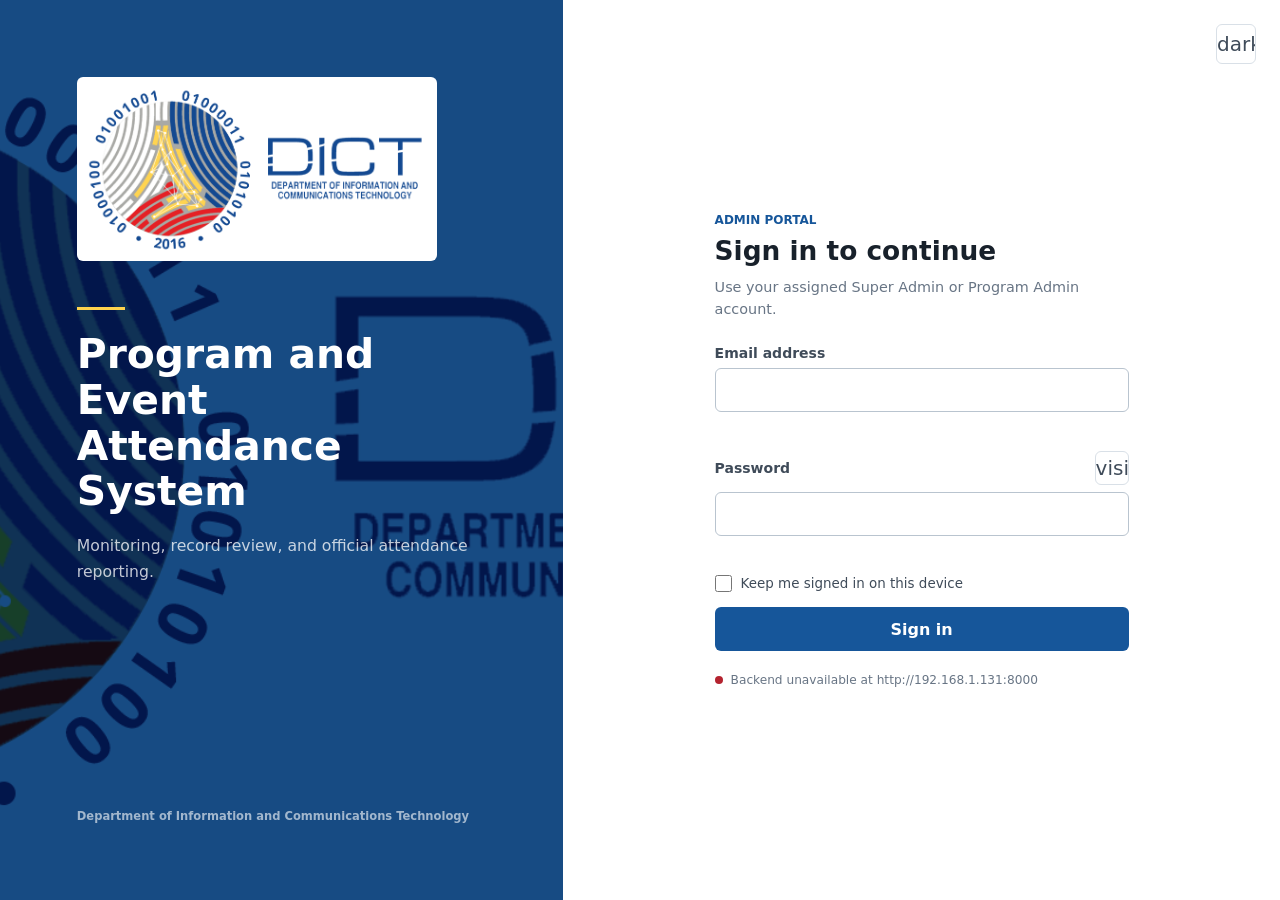
<file: frontend/index.html>
<!doctype html>
<html lang="en">
  <head>
    <meta charset="UTF-8" />
    <meta name="viewport" content="width=device-width, initial-scale=1" />
    <meta name="color-scheme" content="light dark" />
    <title>Admin Login | DICT Attendance System</title>
    <link rel="icon" type="image/png" href="./assets/favicon.png" />
    <link rel="stylesheet" href="./css/base.css" />
    <link rel="stylesheet" href="./css/login.css" />
    <script src="./js/config.js"></script>
    <script type="module" src="./js/login.js"></script>
  </head>
  <body class="login-page">
    <main class="login-layout">
      <section class="login-brand" aria-labelledby="system-name">
        <div class="brand-content">
          <img
            class="brand-image"
            src="./assets/dict-header.png"
            alt="Department of Information and Communications Technology"
          />
          <div class="brand-rule"></div>
          <h1 id="system-name">Program and Event Attendance System</h1>
          <p>Monitoring, record review, and official attendance reporting.</p>
        </div>
        <div class="brand-foot">Department of Information and Communications Technology</div>
      </section>

      <section class="login-panel" aria-labelledby="login-heading">
        <button id="login-theme-toggle" class="icon-button login-theme-toggle" type="button" title="Use dark theme" aria-label="Use dark theme" aria-pressed="false">
          <span class="material-symbols-outlined" aria-hidden="true">dark_mode</span>
        </button>
        <div class="login-form-wrap">
          <div class="mobile-brand">
            <img src="./assets/dict-header.png" alt="DICT" />
          </div>
          <p class="eyebrow">ADMIN PORTAL</p>
          <h2 id="login-heading">Sign in to continue</h2>
          <p class="login-subtitle">Use your assigned Super Admin or Program Admin account.</p>

          <div id="session-message" class="notice notice-info" hidden></div>
          <div id="login-error" class="notice notice-error" role="alert" hidden></div>

          <form id="login-form" novalidate>
            <div class="field-group">
              <label for="email">Email address</label>
              <input
                id="email"
                name="email"
                type="email"
                inputmode="email"
                autocomplete="username"
                maxlength="150"
                aria-describedby="email-error"
                required
              />
              <span id="email-error" class="field-error" aria-live="polite"></span>
            </div>

            <div class="field-group">
              <div class="label-row">
                <label for="password">Password</label>
                <button id="toggle-password" class="icon-button password-toggle" type="button" aria-controls="password" aria-pressed="false" aria-label="Show password" title="Show password">
                  <span class="material-symbols-outlined" aria-hidden="true">visibility</span>
                </button>
              </div>
              <input
                id="password"
                name="password"
                type="password"
                autocomplete="current-password"
                minlength="8"
                maxlength="72"
                aria-describedby="password-error"
                required
              />
              <span id="password-error" class="field-error" aria-live="polite"></span>
            </div>

            <label class="checkbox-row" for="remember">
              <input id="remember" name="remember" type="checkbox" />
              <span>Keep me signed in on this device</span>
            </label>

            <button id="login-button" class="primary-button full-width" type="submit">
              <span class="button-label">Sign in</span>
              <span class="button-spinner" aria-hidden="true"></span>
            </button>
          </form>

          <div class="connection-row" aria-live="polite">
            <span id="connection-dot" class="connection-dot"></span>
            <span id="connection-text">Checking backend connection...</span>
          </div>
        </div>
      </section>
    </main>
  </body>
</html>
</file>
<file: frontend/css/base.css>
:root {
  color-scheme: light;
  --blue-800: #123f78;
  --blue-700: #16569a;
  --blue-600: #1f6db2;
  --blue-500: #2d7fbd;
  --blue-100: #dcecf9;
  --blue-50: #f2f8fd;
  --primary-action: #16569a;
  --primary-action-hover: #123f78;
  --primary-action-text: #ffffff;
  --ink-900: #18212b;
  --ink-700: #3f4b59;
  --ink-500: #687585;
  --ink-400: #8592a0;
  --line: #d9e0e7;
  --line-strong: #b9c4cf;
  --surface: #ffffff;
  --surface-raised: #ffffff;
  --surface-muted: #f8fafb;
  --surface-hover: #f2f5f7;
  --surface-disabled: #f1f4f6;
  --canvas: #f5f7f9;
  --green-700: #217a4a;
  --green-100: #dff3e7;
  --amber-700: #946200;
  --amber-100: #fff0c7;
  --red-700: #b4232f;
  --red-400: #e1747e;
  --red-100: #fde4e6;
  --focus-ring: rgba(31, 109, 178, 0.32);
  --overlay: rgba(24, 33, 43, 0.46);
  --shadow: 0 10px 30px rgba(24, 33, 43, 0.08);
  font-family:
    Inter, ui-sans-serif, system-ui, -apple-system, BlinkMacSystemFont, "Segoe UI",
    sans-serif;
  color: var(--ink-900);
  background: var(--canvas);
}

:root[data-theme="dark"] {
  color-scheme: dark;
  --blue-800: #b9dcf5;
  --blue-700: #8fc7f2;
  --blue-600: #66afe5;
  --blue-500: #4c96cf;
  --blue-100: #203b52;
  --blue-50: #1c3041;
  --primary-action: #266a9f;
  --primary-action-hover: #1f5b89;
  --primary-action-text: #ffffff;
  --ink-900: #edf1f4;
  --ink-700: #c7d0d8;
  --ink-500: #98a5b0;
  --ink-400: #7f8d98;
  --line: #343d45;
  --line-strong: #4b5660;
  --surface: #1e2429;
  --surface-raised: #242b31;
  --surface-muted: #252c32;
  --surface-hover: #2a3239;
  --surface-disabled: #2b3238;
  --canvas: #15191d;
  --green-700: #8ad1a8;
  --green-100: #1d3b2c;
  --amber-700: #e8c46b;
  --amber-100: #40351d;
  --red-700: #ef9ca4;
  --red-400: #d46873;
  --red-100: #44272b;
  --focus-ring: rgba(102, 175, 229, 0.42);
  --overlay: rgba(4, 7, 10, 0.7);
  --shadow: 0 14px 36px rgba(0, 0, 0, 0.26);
}

* {
  box-sizing: border-box;
}

html,
body {
  min-height: 100%;
  margin: 0;
}

body,
button,
input,
select,
textarea {
  font: inherit;
  letter-spacing: 0;
}

button,
a,
input,
select {
  -webkit-tap-highlight-color: transparent;
}

button {
  cursor: pointer;
}

button:disabled {
  cursor: not-allowed;
  opacity: 0.65;
}

:focus-visible {
  outline: 3px solid var(--focus-ring);
  outline-offset: 2px;
}

.eyebrow {
  margin: 0 0 8px;
  color: var(--blue-700);
  font-size: 0.75rem;
  font-weight: 800;
}

.field-group {
  display: grid;
  min-width: 0;
  gap: 7px;
}

.field-group label,
.label-row label {
  color: var(--ink-700);
  font-size: 0.875rem;
  font-weight: 700;
}

.label-row {
  display: flex;
  align-items: center;
  justify-content: space-between;
}

input,
select,
textarea {
  min-width: 0;
  width: 100%;
  min-height: 44px;
  border: 1px solid var(--line-strong);
  border-radius: 6px;
  background: var(--surface);
  color: var(--ink-900);
  padding: 10px 12px;
}

input:hover,
select:hover,
textarea:hover {
  border-color: var(--ink-500);
}

input[aria-invalid="true"],
select[aria-invalid="true"],
textarea[aria-invalid="true"] {
  border-color: var(--red-700);
}

input:disabled,
select:disabled,
textarea:disabled {
  background: var(--surface-disabled);
  color: var(--ink-500);
}

.field-error {
  min-height: 17px;
  color: var(--red-700);
  font-size: 0.78rem;
}

.primary-button,
.secondary-button,
.icon-button,
.text-button {
  border: 0;
}

.primary-button {
  display: inline-flex;
  min-height: 44px;
  align-items: center;
  justify-content: center;
  border-radius: 6px;
  background: var(--primary-action);
  color: var(--primary-action-text);
  padding: 10px 16px;
  font-weight: 750;
}

.primary-button:hover:not(:disabled) {
  background: var(--primary-action-hover);
}

.secondary-button {
  display: inline-flex;
  min-height: 40px;
  align-items: center;
  justify-content: center;
  border: 1px solid var(--line);
  border-radius: 6px;
  background: var(--surface);
  color: var(--ink-700);
  padding: 8px 13px;
  font-weight: 700;
}

.secondary-button:hover:not(:disabled) {
  border-color: var(--line-strong);
  background: var(--surface-hover);
}

.text-button {
  background: transparent;
  color: var(--blue-700);
  padding: 2px;
  font-size: 0.82rem;
  font-weight: 750;
}

.full-width {
  width: 100%;
}

.notice {
  border: 1px solid;
  border-radius: 6px;
  padding: 11px 12px;
  font-size: 0.875rem;
  line-height: 1.45;
}

.notice-error {
  border-color: var(--red-700);
  background: var(--red-100);
  color: var(--red-700);
}

.notice-info {
  border-color: var(--blue-600);
  background: var(--blue-50);
  color: var(--blue-800);
}

.button-spinner {
  display: none;
  width: 17px;
  height: 17px;
  border: 2px solid rgba(255, 255, 255, 0.45);
  border-top-color: #fff;
  border-radius: 50%;
  animation: spin 0.7s linear infinite;
}

.is-loading .button-label {
  display: none;
}

.is-loading .button-spinner {
  display: inline-block;
}

@keyframes spin {
  to {
    transform: rotate(360deg);
  }
}

@media (prefers-reduced-motion: reduce) {
  *,
  *::before,
  *::after {
    scroll-behavior: auto !important;
    transition-duration: 0.01ms !important;
    animation-duration: 0.01ms !important;
    animation-iteration-count: 1 !important;
  }
}

[hidden] {
  display: none !important;
}
</file>
<file: frontend/css/login.css>
.login-page {
  min-height: 100vh;
  background: var(--canvas);
}

.login-layout {
  display: grid;
  min-height: 100vh;
  grid-template-columns: minmax(390px, 0.88fr) minmax(460px, 1.12fr);
}

.login-brand {
  display: flex;
  min-height: 100vh;
  flex-direction: column;
  justify-content: space-between;
  background-color: #174b83;
  background-image: url("../assets/dict-header.png");
  background-position: center;
  background-size: cover;
  background-blend-mode: multiply;
  color: #fff;
  padding: clamp(38px, 6vw, 78px);
}

.brand-content {
  max-width: 480px;
}

.brand-image {
  display: block;
  width: min(360px, 100%);
  border: 1px solid rgba(255, 255, 255, 0.28);
  border-radius: 6px;
  background: #fff;
}

.brand-rule {
  width: 48px;
  height: 3px;
  margin: 46px 0 22px;
  background: #ffd34d;
}

.brand-content h1 {
  max-width: 470px;
  margin: 0;
  font-size: 2.55rem;
  line-height: 1.12;
}

.brand-content p {
  max-width: 440px;
  margin: 18px 0 0;
  color: rgba(255, 255, 255, 0.76);
  font-size: 0.98rem;
  line-height: 1.65;
}

.brand-foot {
  color: rgba(255, 255, 255, 0.6);
  font-size: 0.72rem;
  font-weight: 700;
}

.login-panel {
  position: relative;
  display: grid;
  min-height: 100vh;
  place-items: center;
  background: var(--surface);
  padding: 40px;
}

.login-theme-toggle {
  position: absolute;
  top: 24px;
  right: 24px;
  width: 40px;
  height: 40px;
}

.login-theme-toggle,
.password-toggle {
  display: grid;
  place-items: center;
  overflow: hidden;
  border: 1px solid var(--line);
  border-radius: 6px;
  background: var(--surface);
  color: var(--ink-700);
  padding: 0;
  line-height: 1;
}

.login-theme-toggle:hover,
.password-toggle:hover {
  border-color: var(--line-strong);
  background: var(--surface-hover);
  color: var(--ink-900);
}

.login-theme-toggle .material-symbols-outlined,
.password-toggle .material-symbols-outlined {
  display: block;
  font-size: 20px;
}

.login-form-wrap {
  width: min(414px, 100%);
  min-width: 0;
}

.mobile-brand {
  display: none;
}

.login-form-wrap h2 {
  margin: 0;
  font-size: 1.65rem;
  line-height: 1.2;
}

.login-subtitle {
  margin: 9px 0 25px;
  color: var(--ink-500);
  font-size: 0.9rem;
  line-height: 1.55;
}

.login-form-wrap .notice {
  margin-bottom: 17px;
}

#login-form {
  display: grid;
  gap: 15px;
}

.password-toggle {
  width: 34px;
  height: 34px;
}

.checkbox-row {
  display: flex;
  align-items: center;
  gap: 9px;
  color: var(--ink-700);
  font-size: 0.84rem;
}

.checkbox-row input {
  width: 17px;
  min-height: 17px;
  margin: 0;
  accent-color: var(--primary-action);
}

.connection-row {
  display: flex;
  align-items: center;
  gap: 8px;
  margin-top: 22px;
  color: var(--ink-500);
  font-size: 0.76rem;
}

.connection-dot {
  width: 8px;
  height: 8px;
  flex: 0 0 8px;
  border-radius: 50%;
  background: var(--ink-400);
}

.connection-dot.online {
  background: var(--green-700);
}

.connection-dot.offline {
  background: var(--red-700);
}

:root[data-theme="dark"] .login-brand {
  background-color: #1b2025;
}

@media (max-width: 820px) {
  .login-layout {
    display: block;
  }

  .login-brand {
    display: none;
  }

  .login-panel {
    min-height: 100vh;
    align-items: start;
    padding: 88px 24px 38px;
  }

  .login-theme-toggle {
    top: 20px;
    right: 20px;
  }

  .login-form-wrap {
    width: 100%;
    max-width: 414px;
  }

  .mobile-brand {
    display: block;
    width: min(260px, 78%);
    margin-bottom: 38px;
  }

  .mobile-brand img {
    display: block;
    width: 100%;
  }
}

@media (max-width: 480px) {
  .login-panel {
    padding: 82px 18px 32px;
  }

  .login-theme-toggle {
    top: 16px;
    right: 16px;
  }

  .mobile-brand {
    width: min(240px, 82%);
    margin-bottom: 32px;
  }

  .login-form-wrap h2 {
    font-size: 1.45rem;
  }
}
</file>
<file: frontend/css/admin.css>
.admin-page {
  min-height: 100vh;
  overflow-x: hidden;
  background: var(--canvas);
}

.app-loading {
  display: grid;
  min-height: 100vh;
  place-content: center;
  justify-items: center;
  gap: 14px;
  color: var(--ink-500);
  font-size: 0.9rem;
}

.large-spinner {
  width: 34px;
  height: 34px;
  border: 3px solid #cbd6df;
  border-top-color: var(--blue-700);
  border-radius: 50%;
  animation: spin 0.7s linear infinite;
}

.admin-shell {
  display: grid;
  min-height: 100vh;
  grid-template-columns: 238px minmax(0, 1fr);
}

.sidebar {
  position: sticky;
  top: 0;
  z-index: 20;
  display: flex;
  height: 100vh;
  min-width: 0;
  flex-direction: column;
  border-right: 1px solid var(--line);
  background: var(--surface);
}

.sidebar-brand {
  display: grid;
  min-height: 94px;
  align-content: center;
  gap: 4px;
  border-bottom: 1px solid var(--line);
  color: var(--ink-900);
  padding: 14px 19px;
  text-decoration: none;
}

.sidebar-brand img {
  display: block;
  width: 138px;
  max-width: 100%;
}

.sidebar-brand span {
  color: var(--ink-500);
  font-size: 0.73rem;
  font-weight: 700;
}

.sidebar-nav {
  display: grid;
  gap: 3px;
  padding: 18px 10px;
}

.nav-item {
  display: grid;
  min-height: 43px;
  grid-template-columns: 30px minmax(0, 1fr);
  align-items: center;
  border: 0;
  border-left: 3px solid transparent;
  border-radius: 4px;
  background: transparent;
  color: var(--ink-700);
  padding: 7px 10px;
  text-align: left;
  font-size: 0.88rem;
  font-weight: 650;
}

.nav-item:hover {
  background: #f2f5f7;
  color: var(--ink-900);
}

.nav-item.active {
  border-left-color: var(--blue-700);
  background: var(--blue-50);
  color: var(--blue-800);
}

.nav-symbol {
  font-size: 20px;
  line-height: 1;
  text-align: center;
}

.logout-button .material-symbols-outlined,
.icon-button .material-symbols-outlined,
.secondary-button .material-symbols-outlined {
  font-size: 20px;
}

.state-symbol .material-symbols-outlined {
  font-size: 28px;
}

.logo-remove-button .material-symbols-outlined {
  font-size: 16px;
}

.sidebar-user {
  display: grid;
  min-width: 0;
  grid-template-columns: 36px minmax(0, 1fr) 34px;
  align-items: center;
  gap: 9px;
  margin-top: auto;
  border-top: 1px solid var(--line);
  padding: 14px 12px;
}

.user-avatar {
  display: grid;
  width: 36px;
  height: 36px;
  place-items: center;
  border-radius: 50%;
  background: var(--blue-100);
  color: var(--blue-500);
}

.user-avatar .material-symbols-outlined {
  font-size: 24px;
}

.user-meta {
  display: grid;
  min-width: 0;
  gap: 2px;
}

.user-meta strong,
.user-meta span {
  overflow: hidden;
  text-overflow: ellipsis;
  white-space: nowrap;
}

.user-meta strong {
  font-size: 0.78rem;
}

.user-meta span {
  color: var(--ink-500);
  font-size: 0.7rem;
}

.logout-button,
.icon-button {
  display: grid;
  width: 34px;
  height: 34px;
  place-items: center;
  border: 1px solid transparent;
  border-radius: 5px;
  background: transparent;
  color: var(--ink-500);
}

.logout-button:hover,
.icon-button:hover {
  border-color: var(--line);
  background: #f4f6f8;
  color: var(--ink-900);
}

.workspace {
  min-width: 0;
}

.topbar {
  position: sticky;
  top: 0;
  z-index: 10;
  display: flex;
  min-height: 70px;
  align-items: center;
  justify-content: space-between;
  border-bottom: 1px solid var(--line);
  background: rgba(255, 255, 255, 0.98);
  padding: 10px clamp(18px, 3vw, 38px);
}

.topbar-left {
  display: flex;
  min-width: 0;
  align-items: center;
  gap: 10px;
}

.topbar-context {
  margin: 0 0 2px;
  color: var(--ink-500);
  font-size: 0.64rem;
  font-weight: 800;
}

.topbar h1 {
  margin: 0;
  overflow: hidden;
  font-size: 1.25rem;
  line-height: 1.2;
  text-overflow: ellipsis;
  white-space: nowrap;
}

.menu-button {
  display: none;
}

.refresh-button {
  display: flex;
  align-items: center;
  gap: 7px;
}

.view-root {
  width: min(1460px, 100%);
  min-height: calc(100vh - 70px);
  margin: 0 auto;
  padding: 28px clamp(18px, 3vw, 38px) 44px;
}

.view-intro {
  display: flex;
  align-items: end;
  justify-content: space-between;
  gap: 18px;
  margin-bottom: 22px;
}

.view-intro > div {
  min-width: 0;
}

.view-intro h2 {
  margin: 0 0 5px;
  font-size: 1.08rem;
}

.view-intro p {
  margin: 0;
  color: var(--ink-500);
  font-size: 0.85rem;
}

.summary-grid {
  display: grid;
  grid-template-columns: repeat(3, minmax(0, 1fr));
  gap: 14px;
}

.summary-card {
  min-width: 0;
  border: 1px solid var(--line);
  border-top: 3px solid var(--blue-700);
  border-radius: 6px;
  background: var(--surface);
  padding: 18px;
}

.summary-card.green {
  border-top-color: var(--green-700);
}

.summary-card.amber {
  border-top-color: #d99b18;
}

.summary-label {
  color: var(--ink-500);
  font-size: 0.78rem;
  font-weight: 700;
}

.summary-value {
  display: block;
  margin-top: 8px;
  font-size: 1.8rem;
  line-height: 1;
  font-variant-numeric: tabular-nums;
  font-weight: 800;
}

.dashboard-grid {
  display: grid;
  grid-template-columns: minmax(0, 0.85fr) minmax(0, 1.15fr);
  gap: 16px;
  margin-top: 16px;
}

.report-events-panel {
  margin-top: 16px;
}

.psgc-import-panel,
.psgc-workspace-panel {
  margin-top: 16px;
}

.psgc-workspace-body {
  display: grid;
  gap: 14px;
}

.psgc-toolbar {
  margin: 0;
  border-bottom: 1px solid var(--line);
  padding: 0 0 14px;
}

.psgc-toolbar-actions {
  display: flex;
  align-items: end;
  gap: 8px;
}

.psgc-breadcrumb {
  display: flex;
  min-height: 30px;
  flex-wrap: wrap;
  align-items: center;
  gap: 5px;
}

.psgc-breadcrumb-button {
  border: 0;
  background: transparent;
  color: var(--blue-700);
  padding: 2px 0;
  font-size: 0.8rem;
  font-weight: 700;
}

.psgc-breadcrumb-button:hover {
  text-decoration: underline;
}

.psgc-breadcrumb-separator {
  color: var(--ink-500);
  font-size: 0.78rem;
}

.psgc-current-level {
  display: grid;
  gap: 3px;
}

.psgc-current-level span {
  color: var(--ink-900);
  font-size: 0.88rem;
  font-weight: 800;
}

.psgc-current-level small {
  color: var(--ink-500);
  font-size: 0.76rem;
}

.psgc-table-actions {
  display: flex;
  flex-wrap: wrap;
  gap: 6px;
}

.psgc-code-cell {
  font-family: "Consolas", "Courier New", monospace;
  font-size: 0.76rem;
  font-variant-numeric: tabular-nums;
}

.psgc-detail-list {
  display: grid;
  grid-template-columns: 150px minmax(0, 1fr);
  gap: 9px 14px;
  margin: 0;
  border-top: 1px solid var(--line);
  border-bottom: 1px solid var(--line);
  padding: 14px 0;
  font-size: 0.84rem;
}

.psgc-detail-list dt {
  color: var(--ink-500);
  font-weight: 700;
}

.psgc-detail-list dd {
  margin: 0;
  overflow-wrap: anywhere;
}

.checkbox-field {
  display: flex;
  align-items: flex-start;
  gap: 9px;
  color: var(--ink-700);
  font-size: 0.82rem;
  line-height: 1.4;
}

.checkbox-field input {
  width: 18px;
  min-height: 18px;
  margin: 1px 0 0;
  accent-color: var(--blue-700);
}

.psgc-warning {
  margin: 0;
  border-left: 3px solid var(--red-700);
  background: var(--red-100);
  color: var(--red-700);
  padding: 10px 12px;
  font-size: 0.82rem;
}

.psgc-import-preview {
  margin-top: 16px;
  border-top: 1px solid var(--line);
  padding-top: 14px;
}

.psgc-import-counts {
  display: grid;
  grid-template-columns: repeat(4, minmax(0, 1fr));
  gap: 12px;
  margin: 12px 0 0;
}

.psgc-import-counts div {
  min-width: 0;
}

.psgc-import-counts dt {
  color: var(--ink-500);
  font-size: 0.75rem;
  font-weight: 700;
}

.psgc-import-counts dd {
  margin: 5px 0 0;
  font-size: 1.1rem;
  font-variant-numeric: tabular-nums;
  font-weight: 800;
}

.psgc-import-errors {
  max-height: 180px;
  margin: 14px 0 0;
  overflow: auto;
  padding-left: 20px;
  color: var(--red-700);
  font-size: 0.8rem;
}

@media (max-width: 640px) {
  .psgc-import-counts {
    grid-template-columns: repeat(2, minmax(0, 1fr));
  }

  .psgc-toolbar-actions {
    grid-column: 1 / -1;
    align-items: stretch;
  }

  .psgc-toolbar-actions button {
    flex: 1 1 auto;
  }

  .psgc-detail-list {
    grid-template-columns: 1fr;
    gap: 2px;
  }

  .psgc-detail-list dd {
    margin-bottom: 8px;
  }
}

.panel {
  min-width: 0;
  border: 1px solid var(--line);
  border-radius: 6px;
  background: var(--surface);
}

.panel-header {
  display: flex;
  min-height: 52px;
  align-items: center;
  justify-content: space-between;
  gap: 12px;
  border-bottom: 1px solid var(--line);
  padding: 12px 16px;
}

.panel-header h3 {
  margin: 0;
  font-size: 0.9rem;
}

.panel-body {
  padding: 16px;
}

.status-bars {
  display: grid;
  gap: 15px;
}

.status-bar-row {
  display: grid;
  grid-template-columns: 78px minmax(0, 1fr) 36px;
  align-items: center;
  gap: 10px;
  font-size: 0.78rem;
}

.status-track {
  height: 8px;
  overflow: hidden;
  border-radius: 4px;
  background: #e8edf1;
}

.status-fill {
  width: 0;
  height: 100%;
  border-radius: 4px;
  background: var(--blue-600);
}

.status-fill.valid,
.status-fill.open {
  background: var(--green-700);
}

.status-fill.duplicate,
.status-fill.draft {
  background: #d99b18;
}

.status-fill.invalid,
.status-fill.void {
  background: var(--red-700);
}

.status-bar-value {
  text-align: right;
  font-variant-numeric: tabular-nums;
  font-weight: 750;
}

.table-wrap {
  width: 100%;
  overflow-x: auto;
  overscroll-behavior-inline: contain;
  scrollbar-color: #aab6c2 transparent;
}

.data-table {
  min-width: 680px;
  width: 100%;
  border-collapse: collapse;
  font-size: 0.8rem;
}

#recent-events .data-table {
  min-width: 0;
}

.data-table th,
.data-table td {
  overflow-wrap: anywhere;
  padding: 12px 14px;
  border-bottom: 1px solid #e7ebef;
  text-align: left;
  vertical-align: middle;
}

.data-table th {
  background: #f8fafb;
  color: var(--ink-500);
  font-size: 0.7rem;
  font-weight: 800;
  white-space: nowrap;
}

.data-table tbody tr:last-child td {
  border-bottom: 0;
}

.data-table tbody tr:hover {
  background: #fbfcfd;
}

.primary-cell {
  color: var(--ink-900);
  font-weight: 720;
}

.secondary-cell {
  color: var(--ink-500);
}

.numeric-cell {
  text-align: right !important;
  font-variant-numeric: tabular-nums;
}

.badge {
  display: inline-flex;
  min-height: 24px;
  align-items: center;
  border-radius: 12px;
  padding: 3px 9px;
  font-size: 0.7rem;
  font-weight: 800;
  text-transform: capitalize;
  white-space: nowrap;
}

.badge-active,
.badge-open,
.badge-valid {
  background: var(--green-100);
  color: var(--green-700);
}

.badge-draft,
.badge-duplicate {
  background: var(--amber-100);
  color: var(--amber-700);
}

.badge-closed {
  background: var(--blue-100);
  color: var(--blue-800);
}

.badge-archived,
.badge-inactive,
.badge-invalid,
.badge-void {
  background: #eceff2;
  color: #5c6671;
}

.toolbar {
  display: flex;
  flex-wrap: wrap;
  align-items: end;
  gap: 10px;
  margin-bottom: 14px;
  border: 1px solid var(--line);
  border-radius: 6px;
  background: var(--surface);
  padding: 12px;
}

.toolbar .field-group {
  min-width: 150px;
  flex: 1 1 170px;
}

.toolbar .search-field {
  flex-basis: 250px;
}

.toolbar input,
.toolbar select {
  min-height: 40px;
  padding: 8px 10px;
  font-size: 0.82rem;
}

.empty-state,
.error-state,
.loading-state {
  display: grid;
  min-height: 280px;
  place-content: center;
  justify-items: center;
  gap: 10px;
  padding: 28px;
  color: var(--ink-500);
  text-align: center;
}

.empty-state strong,
.error-state strong {
  color: var(--ink-900);
}

.state-symbol {
  display: grid;
  width: 46px;
  height: 46px;
  place-items: center;
  border: 1px solid var(--line);
  border-radius: 50%;
  background: #f8fafb;
  font-size: 1.3rem;
}

.pagination-row {
  display: flex;
  align-items: center;
  justify-content: space-between;
  gap: 14px;
  border-top: 1px solid var(--line);
  padding: 12px 14px;
  color: var(--ink-500);
  font-size: 0.78rem;
}

.pagination-actions {
  display: flex;
  gap: 7px;
}

.pagination-actions button {
  min-width: 38px;
  min-height: 34px;
  padding: 5px 10px;
}

.toast-region {
  position: fixed;
  z-index: 50;
  right: 18px;
  bottom: 18px;
  display: grid;
  width: min(360px, calc(100vw - 36px));
  gap: 8px;
}

.toast {
  border: 1px solid #b9d8ef;
  border-radius: 6px;
  background: #fff;
  box-shadow: var(--shadow);
  color: var(--ink-700);
  padding: 12px 14px;
  font-size: 0.82rem;
}

.toast-info {
  border-color: #b9d8ef;
}

.sidebar-scrim {
  display: none;
}

.workspace-dialog {
  width: min(780px, calc(100vw - 28px));
  max-height: min(820px, calc(100vh - 28px));
  border: 1px solid var(--line);
  border-radius: 6px;
  background: var(--surface);
  box-shadow: var(--shadow);
  color: var(--ink-900);
  overflow: auto;
  padding: 0;
}

.workspace-dialog::backdrop {
  background: rgba(24, 33, 43, 0.42);
}

.dialog-header {
  position: sticky;
  top: 0;
  z-index: 1;
  display: flex;
  min-height: 58px;
  align-items: center;
  justify-content: space-between;
  gap: 12px;
  border-bottom: 1px solid var(--line);
  background: var(--surface);
  padding: 10px 16px;
}

.dialog-header h2 {
  margin: 0;
  font-size: 1rem;
}

.dialog-content {
  padding: 16px;
}

.dialog-form,
.dialog-stack {
  display: grid;
  gap: 14px;
}

.form-grid {
  display: grid;
  grid-template-columns: repeat(2, minmax(0, 1fr));
  gap: 14px;
}

.form-grid .full-span {
  grid-column: 1 / -1;
}

.dialog-form textarea {
  width: 100%;
  min-height: 96px;
  resize: vertical;
  border: 1px solid #b9c4cf;
  border-radius: 6px;
  padding: 10px 12px;
}

.dialog-actions,
.event-actions {
  display: flex;
  flex-wrap: wrap;
  justify-content: flex-end;
  gap: 8px;
  border-top: 1px solid var(--line);
  padding-top: 14px;
}

.event-actions {
  justify-content: flex-start;
  border-top: 0;
  padding-top: 0;
}

.danger-button {
  min-height: 40px;
  border: 1px solid #e5a1a8;
  border-radius: 6px;
  background: #fff;
  color: var(--red-700);
  padding: 8px 13px;
  font-weight: 700;
}

.danger-button:hover:not(:disabled) {
  background: var(--red-100);
}

.table-button {
  min-height: 30px;
  border: 1px solid var(--line);
  border-radius: 5px;
  background: var(--surface);
  color: var(--blue-700);
  padding: 4px 8px;
  font-size: 0.74rem;
  font-weight: 750;
}

.table-button:hover:not(:disabled) {
  background: var(--blue-50);
}

.event-meta {
  display: grid;
  grid-template-columns: 130px minmax(0, 1fr);
  gap: 8px 14px;
  border-top: 1px solid var(--line);
  border-bottom: 1px solid var(--line);
  padding: 14px 0;
  font-size: 0.84rem;
}

.event-meta dt { color: var(--ink-500); font-weight: 700; }
.event-meta dd { margin: 0; overflow-wrap: anywhere; }

.qr-preview {
  display: grid;
  justify-items: start;
  gap: 10px;
  border-top: 1px solid var(--line);
  padding-top: 14px;
}

.qr-actions {
  display: flex;
  flex-wrap: wrap;
  gap: 8px;
}

.qr-preview img {
  width: 170px;
  height: 170px;
  object-fit: contain;
  border: 1px solid var(--line);
}

.link-value {
  overflow-wrap: anywhere;
  color: var(--blue-800);
  font-size: 0.8rem;
}

.settings-list {
  display: grid;
  gap: 0;
  border: 1px solid var(--line);
  border-radius: 6px;
}

.settings-heading,
.setting-row {
  display: grid;
  grid-template-columns: minmax(0, 1fr) 64px 74px;
  align-items: center;
  gap: 10px;
}

.settings-heading {
  color: var(--ink-500);
  padding: 0 12px;
  font-size: 0.7rem;
  font-weight: 800;
  text-align: center;
}

.settings-heading span:first-child { text-align: left; }

.setting-row {
  min-height: 48px;
  border-bottom: 1px solid var(--line);
  padding: 9px 12px;
}

.setting-row:last-child { border-bottom: 0; }
.setting-row label { font-size: 0.84rem; font-weight: 700; }
.setting-row small { display: block; color: var(--ink-500); font-size: 0.72rem; }
.setting-row input { width: 19px; min-height: 19px; margin: 0 auto; accent-color: var(--blue-700); }

.dialog-error { margin: 0; color: var(--red-700); font-size: 0.82rem; }

@media (max-width: 680px) {
  .topbar {
    min-height: 62px;
    padding: 9px 16px;
  }

  .topbar h1 {
    font-size: 1.08rem;
  }

  .refresh-button {
    width: 40px;
    min-width: 40px;
    padding: 8px;
  }

  .refresh-button span:last-child {
    position: absolute;
    width: 1px;
    height: 1px;
    overflow: hidden;
    clip: rect(0 0 0 0);
    white-space: nowrap;
  }

  .view-root {
    min-height: calc(100vh - 62px);
    padding: 20px 16px 36px;
  }

  .view-intro {
    align-items: flex-start;
    flex-direction: column;
    margin-bottom: 16px;
  }

  .view-intro > .primary-button {
    width: 100%;
  }

  .summary-grid {
    grid-template-columns: 1fr;
  }

  .toolbar {
    align-items: stretch;
  }

  .toolbar .field-group,
  .toolbar .search-field {
    flex-basis: 100%;
  }

  .toolbar > .primary-button,
  .toolbar > .secondary-button {
    flex: 1 1 auto;
  }

  .form-grid { grid-template-columns: 1fr; }
  .form-grid .full-span { grid-column: auto; }
  .event-meta { grid-template-columns: 1fr; gap: 2px; }
  .event-meta dd { margin-bottom: 8px; }
  .dialog-actions > * { flex: 1 1 auto; }
}

@media (max-width: 980px) {
  .admin-shell {
    display: block;
  }

  .sidebar {
    position: fixed;
    left: 0;
    transform: translateX(-100%);
    width: 238px;
    transition: transform 0.2s ease;
    box-shadow: var(--shadow);
  }

  .sidebar.open {
    transform: translateX(0);
  }

  .sidebar-scrim {
    position: fixed;
    z-index: 15;
    inset: 0;
    display: block;
    border: 0;
    background: rgba(24, 33, 43, 0.36);
  }

  .menu-button {
    display: grid;
  }

  .dashboard-grid {
    grid-template-columns: 1fr;
  }
}

@media (max-width: 680px) {
  .topbar {
    min-height: 64px;
    padding: 9px 14px;
  }

  .topbar-context {
    display: none;
  }

  .refresh-button span:last-child {
    display: none;
  }

  .refresh-button {
    min-width: 40px;
    justify-content: center;
    padding: 8px;
  }

  .view-root {
    padding: 20px 14px 36px;
  }

  .view-intro {
    align-items: start;
    flex-direction: column;
  }

  .summary-grid {
    grid-template-columns: 1fr;
  }

  .summary-card {
    display: flex;
    align-items: center;
    justify-content: space-between;
  }

  .summary-value {
    margin: 0;
    font-size: 1.45rem;
  }

  .status-bar-row {
    grid-template-columns: 68px minmax(80px, 1fr) 32px;
  }

  .pagination-row {
    align-items: stretch;
    flex-direction: column;
  }
}

/* ── Program logo upload ───────────────────────────────────────────────── */

.field-hint {
  color: var(--ink-500);
  font-size: 0.8rem;
  font-weight: 400;
}

.logo-upload-area {
  position: relative;
  min-height: 110px;
  border: 2px dashed #b9c4cf;
  border-radius: 8px;
  background: var(--canvas);
  overflow: hidden;
  transition: border-color 0.18s;
}

.logo-upload-area:focus-within {
  border-color: var(--blue-700);
}

.logo-file-input {
  position: absolute;
  inset: 0;
  opacity: 0;
  cursor: pointer;
  width: 100%;
  height: 100%;
}

.logo-upload-label {
  display: flex;
  flex-direction: column;
  align-items: center;
  justify-content: center;
  gap: 5px;
  min-height: 110px;
  padding: 18px;
  cursor: pointer;
  text-align: center;
  pointer-events: none;
}

.logo-upload-icon {
  font-size: 1.6rem;
  color: var(--ink-400);
}

.logo-upload-label span:not(.logo-upload-icon):not(.logo-upload-hint) {
  color: var(--blue-700);
  font-size: 0.88rem;
  font-weight: 600;
}

.logo-upload-hint {
  color: var(--ink-500);
  font-size: 0.78rem;
}

.logo-preview-wrap {
  position: relative;
  display: flex;
  align-items: center;
  justify-content: center;
  min-height: 110px;
  padding: 12px;
}

.logo-preview {
  display: block;
  max-width: 100%;
  max-height: 88px;
  object-fit: contain;
  border-radius: 4px;
}

.logo-remove-button {
  position: absolute;
  top: 8px;
  right: 8px;
  display: grid;
  width: 26px;
  height: 26px;
  place-items: center;
  border: 1px solid var(--line);
  border-radius: 50%;
  background: var(--surface);
  color: var(--ink-700);
  font-size: 0.8rem;
  cursor: pointer;
  transition: background 0.15s, color 0.15s;
  z-index: 1;
}

.logo-remove-button:hover {
  background: var(--red-100, #fee2e2);
  border-color: var(--red-400, #f87171);
  color: var(--red-700, #b91c1c);
}

/* Modern DICT admin foundation */
.admin-page {
  color: var(--ink-900);
  background: var(--canvas);
}

.admin-shell {
  grid-template-columns: 252px minmax(0, 1fr);
  transition: grid-template-columns 0.2s ease;
}

.sidebar {
  border-color: rgba(255, 255, 255, 0.14);
  background: #123f78;
  color: #eaf3fa;
  overflow: hidden;
}

:root[data-theme="dark"] .sidebar {
  border-color: var(--line);
  background: #1b2025;
  color: #d6dee5;
}

.sidebar-brand {
  min-height: 78px;
  grid-template-columns: 40px minmax(0, 1fr);
  align-items: center;
  align-content: initial;
  gap: 11px;
  border-color: rgba(255, 255, 255, 0.14);
  color: #fff;
  padding: 14px 16px;
}

:root[data-theme="dark"] .sidebar-brand {
  border-color: var(--line);
}

.sidebar-brand img {
  width: 40px;
  height: 40px;
  border-radius: 6px;
  object-fit: cover;
}

.sidebar-brand .sidebar-brand-copy {
  display: grid;
  min-width: 0;
  gap: 4px;
  color: #fff;
}

.sidebar-brand-copy strong,
.sidebar-brand-copy small {
  overflow: hidden;
  text-overflow: ellipsis;
  white-space: nowrap;
}

.sidebar-brand-copy strong {
  font-size: 0.92rem;
  line-height: 1.1;
}

.sidebar-brand-copy small {
  color: rgba(255, 255, 255, 0.7);
  font-size: 0.66rem;
  font-weight: 650;
}

.sidebar-nav {
  display: block;
  min-height: 0;
  overflow-y: auto;
  padding: 12px 10px 18px;
  scrollbar-color: rgba(255, 255, 255, 0.28) transparent;
}

.nav-group + .nav-group {
  margin-top: 13px;
}

.nav-group-label {
  margin: 0;
  padding: 0 11px 6px;
  color: rgba(255, 255, 255, 0.52);
  font-size: 0.62rem;
  font-weight: 800;
  text-transform: uppercase;
}

.nav-item {
  width: 100%;
  min-height: 39px;
  grid-template-columns: 28px minmax(0, 1fr);
  gap: 5px;
  border-left: 0;
  border-radius: 5px;
  color: rgba(255, 255, 255, 0.78);
  padding: 6px 9px;
  font-size: 0.82rem;
}

.nav-item:hover {
  background: rgba(255, 255, 255, 0.09);
  color: #fff;
}

.nav-item.active {
  background: #fff;
  color: #123f78;
}

:root[data-theme="dark"] .nav-item {
  color: #bdc7cf;
}

:root[data-theme="dark"] .nav-item:hover {
  background: #242c32;
  color: #fff;
}

:root[data-theme="dark"] .nav-item.active {
  background: #243a50;
  color: #9bd0f5;
}

.nav-symbol {
  font-size: 19px;
  font-variation-settings: "FILL" 0, "wght" 500, "GRAD" 0, "opsz" 20;
  line-height: 1;
  text-align: center;
}

.nav-item.active .nav-symbol {
  color: var(--blue-700);
}

:root[data-theme="dark"] .nav-item.active .nav-symbol {
  color: #9bd0f5;
}

.sidebar-user {
  grid-template-columns: 34px minmax(0, 1fr) 32px;
  gap: 8px;
  border-color: rgba(255, 255, 255, 0.14);
  padding: 12px 11px;
}

:root[data-theme="dark"] .sidebar-user {
  border-color: var(--line);
}

.user-avatar {
  width: 34px;
  height: 34px;
  background: #fff;
  color: #123f78;
  font-size: 0.68rem;
  font-weight: 850;
}

:root[data-theme="dark"] .user-avatar {
  background: #2b343b;
  color: var(--ink-900);
}

.user-meta strong {
  color: #fff;
  font-size: 0.76rem;
}

.user-meta span {
  color: rgba(255, 255, 255, 0.62);
  font-size: 0.66rem;
}

.logout-button {
  color: rgba(255, 255, 255, 0.7);
}

.logout-button:hover {
  border-color: rgba(255, 255, 255, 0.16);
  background: rgba(255, 255, 255, 0.09);
  color: #fff;
}

.workspace {
  min-width: 0;
  background: var(--canvas);
}

.topbar {
  min-height: 64px;
  border-color: var(--line);
  background: color-mix(in srgb, var(--surface) 94%, transparent);
  backdrop-filter: blur(12px);
  padding: 9px clamp(18px, 2.4vw, 32px);
}

.topbar-left {
  gap: 11px;
}

.topbar-context {
  margin-bottom: 3px;
  color: var(--ink-500);
  font-size: 0.6rem;
}

.topbar h1 {
  font-size: 1.08rem;
}

.topbar-actions {
  display: flex;
  align-items: center;
  gap: 8px;
}

.menu-button {
  display: grid;
}

.icon-button,
.logout-button {
  border-color: var(--line);
  background: var(--surface);
}

.icon-button:hover {
  border-color: var(--line-strong);
  background: var(--surface-hover);
  color: var(--ink-900);
}

.sidebar .logout-button {
  border-color: transparent;
  background: transparent;
}

.view-root {
  width: min(1500px, 100%);
  min-height: calc(100vh - 64px);
  padding: 23px clamp(18px, 2.4vw, 32px) 40px;
}

.view-intro {
  margin-bottom: 17px;
}

.view-intro h2 {
  margin-bottom: 4px;
  font-size: 1.26rem;
}

.view-intro p {
  font-size: 0.8rem;
}

.summary-grid {
  grid-template-columns: repeat(auto-fit, minmax(190px, 1fr));
  gap: 11px;
}

.summary-card {
  display: flex;
  min-height: 102px;
  flex-direction: column;
  justify-content: center;
  border-top-width: 1px;
  border-radius: 7px;
  padding: 14px;
}

.dashboard-summary-grid {
  grid-template-columns: repeat(4, minmax(0, 1fr));
}

.dashboard-summary-grid .summary-card {
  display: grid;
  grid-template-columns: 38px minmax(0, 1fr);
  align-items: center;
  justify-content: initial;
  gap: 11px;
}

.summary-card.red {
  border-top-color: var(--line);
}

.summary-icon.material-symbols-outlined {
  display: grid;
  width: 38px;
  height: 38px;
  place-items: center;
  border-radius: 6px;
  background: var(--blue-100);
  color: var(--blue-700);
  font-size: 21px;
}

.summary-card.green .summary-icon {
  background: var(--green-100);
  color: var(--green-700);
}

.summary-card.amber .summary-icon {
  background: var(--amber-100);
  color: var(--amber-700);
}

.summary-card.red .summary-icon {
  background: var(--red-100);
  color: var(--red-700);
}

.summary-label {
  display: block;
  font-size: 0.68rem;
  text-transform: uppercase;
}

.summary-value {
  margin-top: 3px;
  font-size: 1.55rem;
}

.summary-card small {
  display: block;
  margin-top: 4px;
  overflow: hidden;
  color: var(--ink-500);
  font-size: 0.67rem;
  text-overflow: ellipsis;
  white-space: nowrap;
}

.dashboard-grid {
  grid-template-columns: minmax(0, 1.6fr) minmax(260px, 0.8fr);
  gap: 12px;
  margin-top: 12px;
}

.panel,
.toolbar,
.workspace-dialog {
  border-color: var(--line);
  background: var(--surface);
}

.panel {
  border-radius: 7px;
  overflow: hidden;
}

.panel-header {
  min-height: 50px;
  border-color: var(--line);
  padding: 10px 14px;
}

.panel-header h3 {
  font-size: 0.84rem;
}

.panel-header p {
  margin: 3px 0 0;
  color: var(--ink-500);
  font-size: 0.68rem;
}

.panel-body {
  padding: 15px;
}

.status-track {
  background: var(--surface-disabled);
}

.data-table th,
.data-table td {
  border-color: var(--line);
  padding: 11px 13px;
}

.data-table th {
  background: var(--surface-muted);
  color: var(--ink-500);
}

.data-table tbody tr:hover {
  background: var(--surface-hover);
}

.badge-archived,
.badge-inactive,
.badge-invalid,
.badge-void {
  background: var(--surface-disabled);
  color: var(--ink-500);
}

.toolbar {
  border-radius: 7px;
  padding: 11px;
}

.state-symbol {
  border-color: var(--line);
  background: var(--surface-muted);
}

.pagination-row,
.dialog-header,
.dialog-actions,
.settings-list,
.setting-row,
.event-meta,
.qr-preview,
.psgc-toolbar,
.psgc-detail-list,
.psgc-import-preview {
  border-color: var(--line);
}

.toast {
  border-color: var(--line-strong);
  background: var(--surface-raised);
  color: var(--ink-700);
}

.workspace-dialog {
  border-radius: 7px;
}

.workspace-dialog::backdrop {
  background: var(--overlay);
}

.dialog-header {
  background: var(--surface);
}

.dialog-form textarea {
  border-color: var(--line-strong);
  background: var(--surface);
  color: var(--ink-900);
}

.danger-button {
  border-color: var(--red-700);
  background: var(--surface);
  color: var(--red-700);
}

.table-button {
  border-color: var(--line);
  background: var(--surface);
  color: var(--blue-700);
}

.table-button:hover:not(:disabled) {
  background: var(--blue-50);
}

.logo-upload-area {
  border-color: var(--line-strong);
  background: var(--canvas);
}

.logo-remove-button {
  border-color: var(--line);
  background: var(--surface-raised);
  color: var(--ink-700);
}

@media (min-width: 981px) {
  .admin-shell.sidebar-collapsed {
    grid-template-columns: 72px minmax(0, 1fr);
  }

  .sidebar-collapsed .sidebar-brand {
    grid-template-columns: 40px;
    justify-content: center;
    padding-inline: 16px;
  }

  .sidebar-collapsed .sidebar-brand-copy,
  .sidebar-collapsed .nav-group-label,
  .sidebar-collapsed .nav-item > span:last-child,
  .sidebar-collapsed .user-meta {
    display: none;
  }

  .sidebar-collapsed .nav-group + .nav-group {
    margin-top: 7px;
  }

  .sidebar-collapsed .nav-item {
    grid-template-columns: 28px;
    justify-content: center;
    padding-inline: 11px;
  }

  .sidebar-collapsed .sidebar-user {
    grid-template-columns: 34px;
    justify-content: center;
  }

  .sidebar-collapsed .sidebar-user .logout-button {
    display: none;
  }
}

@media (max-width: 1200px) and (min-width: 681px) {
  .summary-grid {
    grid-template-columns: repeat(2, minmax(0, 1fr));
  }
}

@media (max-width: 980px) {
  .admin-shell,
  .admin-shell.sidebar-collapsed {
    display: block;
  }

  .sidebar {
    width: 252px;
  }

  .sidebar-scrim {
    background: var(--overlay);
  }
}

@media (max-width: 680px) {
  .topbar {
    min-height: 60px;
  }

  .view-root {
    min-height: calc(100vh - 60px);
    padding-top: 18px;
  }

  .summary-grid {
    grid-template-columns: minmax(0, 1fr);
  }

  .summary-card {
    min-height: 82px;
  }

  .summary-card small {
    white-space: normal;
  }

  .dashboard-grid {
    grid-template-columns: 1fr;
  }
}
</file>
